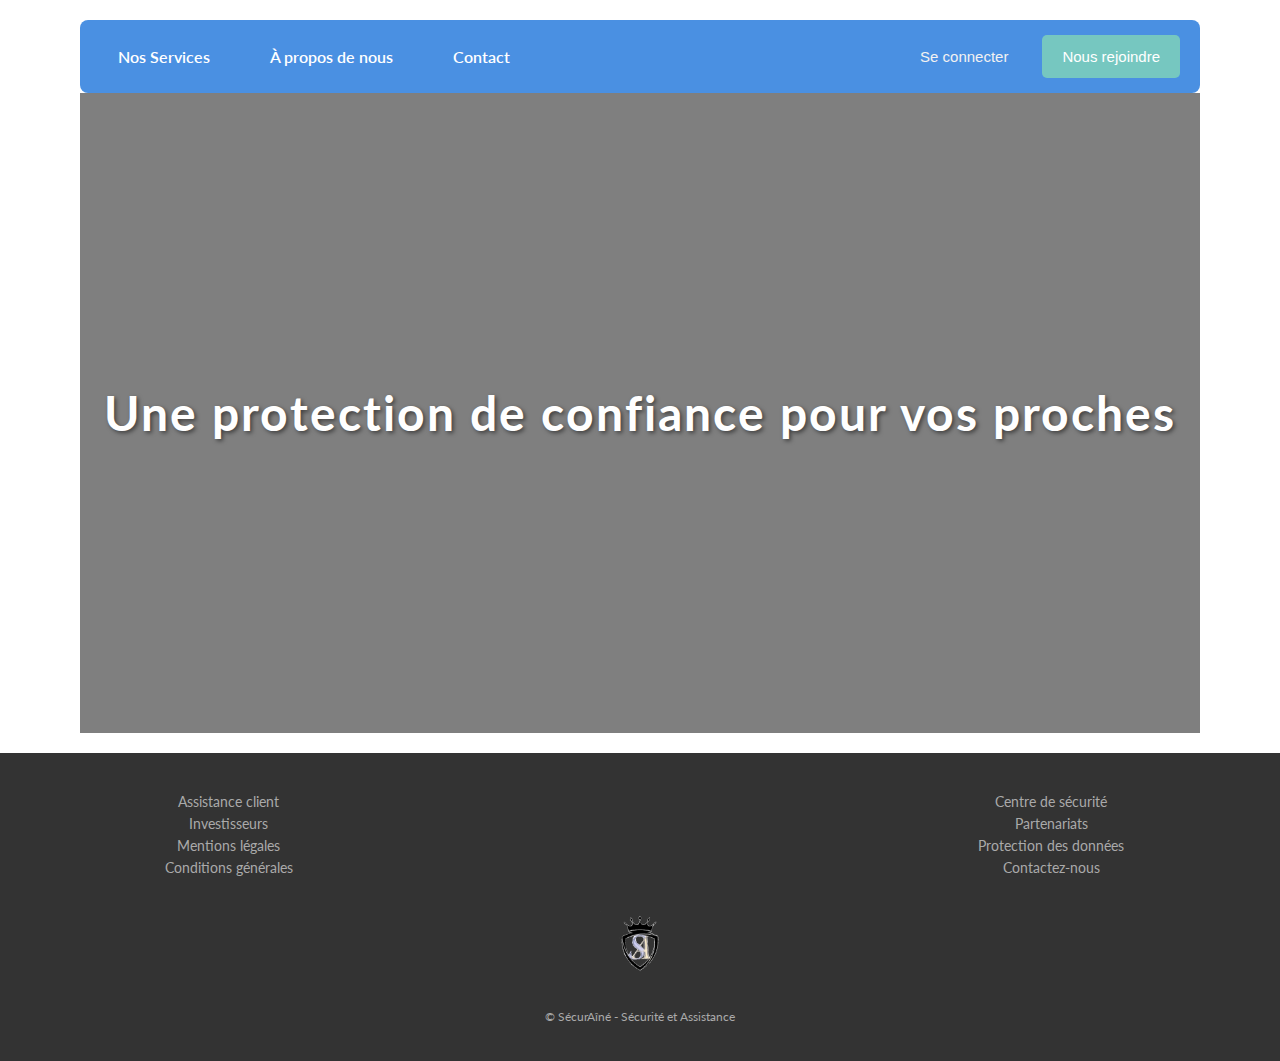
<file: index.html>
<!DOCTYPE html>
<html lang="fr">
<head>
    <meta charset="UTF-8">
    <meta name="viewport" content="width=device-width, initial-scale=1.0">
    <title>SécurAîné - Votre sécurité, notre priorité</title>
    <link rel="stylesheet" href="style.css">
</head>
<body>
    <section class="page">
        <!-- Barre de navigation -->
        <nav>
            <div class="onglets">
                <a href="services.html">Nos Services</a>
                <a href="#">À propos de nous</a>
                <a href="#">Contact</a>
            </div>
            <div class="buttons">
                <button class="login">Se connecter</button>
                <button class="register">Nous rejoindre</button>
            </div>
        </nav>
        <!-- Fin de la barre de navigation -->

        <!-- Header -->
        <header>
            <h1>Une protection de confiance pour vos proches</h1>
        </header>
        <!-- Fin du header -->
    </section>

<!-- Pied de page -->
<footer>
    <div class="colonnes">
        <div class="colonne">
            <p>Assistance client</p>
            <p>Investisseurs</p>
            <p>Mentions légales</p>
            <p>Conditions générales</p>
        </div>
        <div class="colonne">
            <p>Centre de sécurité</p>
            <p>Partenariats</p>
            <p>Protection des données</p>
            <p>Contactez-nous</p>
        </div>
    </div>
    <!-- Ajout du logo centré -->
    <div class="footer-logo">
        <img src="logo.png" alt="Logo SécurAîné">
    </div>
    <p>&copy; SécurAîné - Sécurité et Assistance</p>
</footer>
    <!-- Fin du pied de page -->
</body>
</html>
</file>
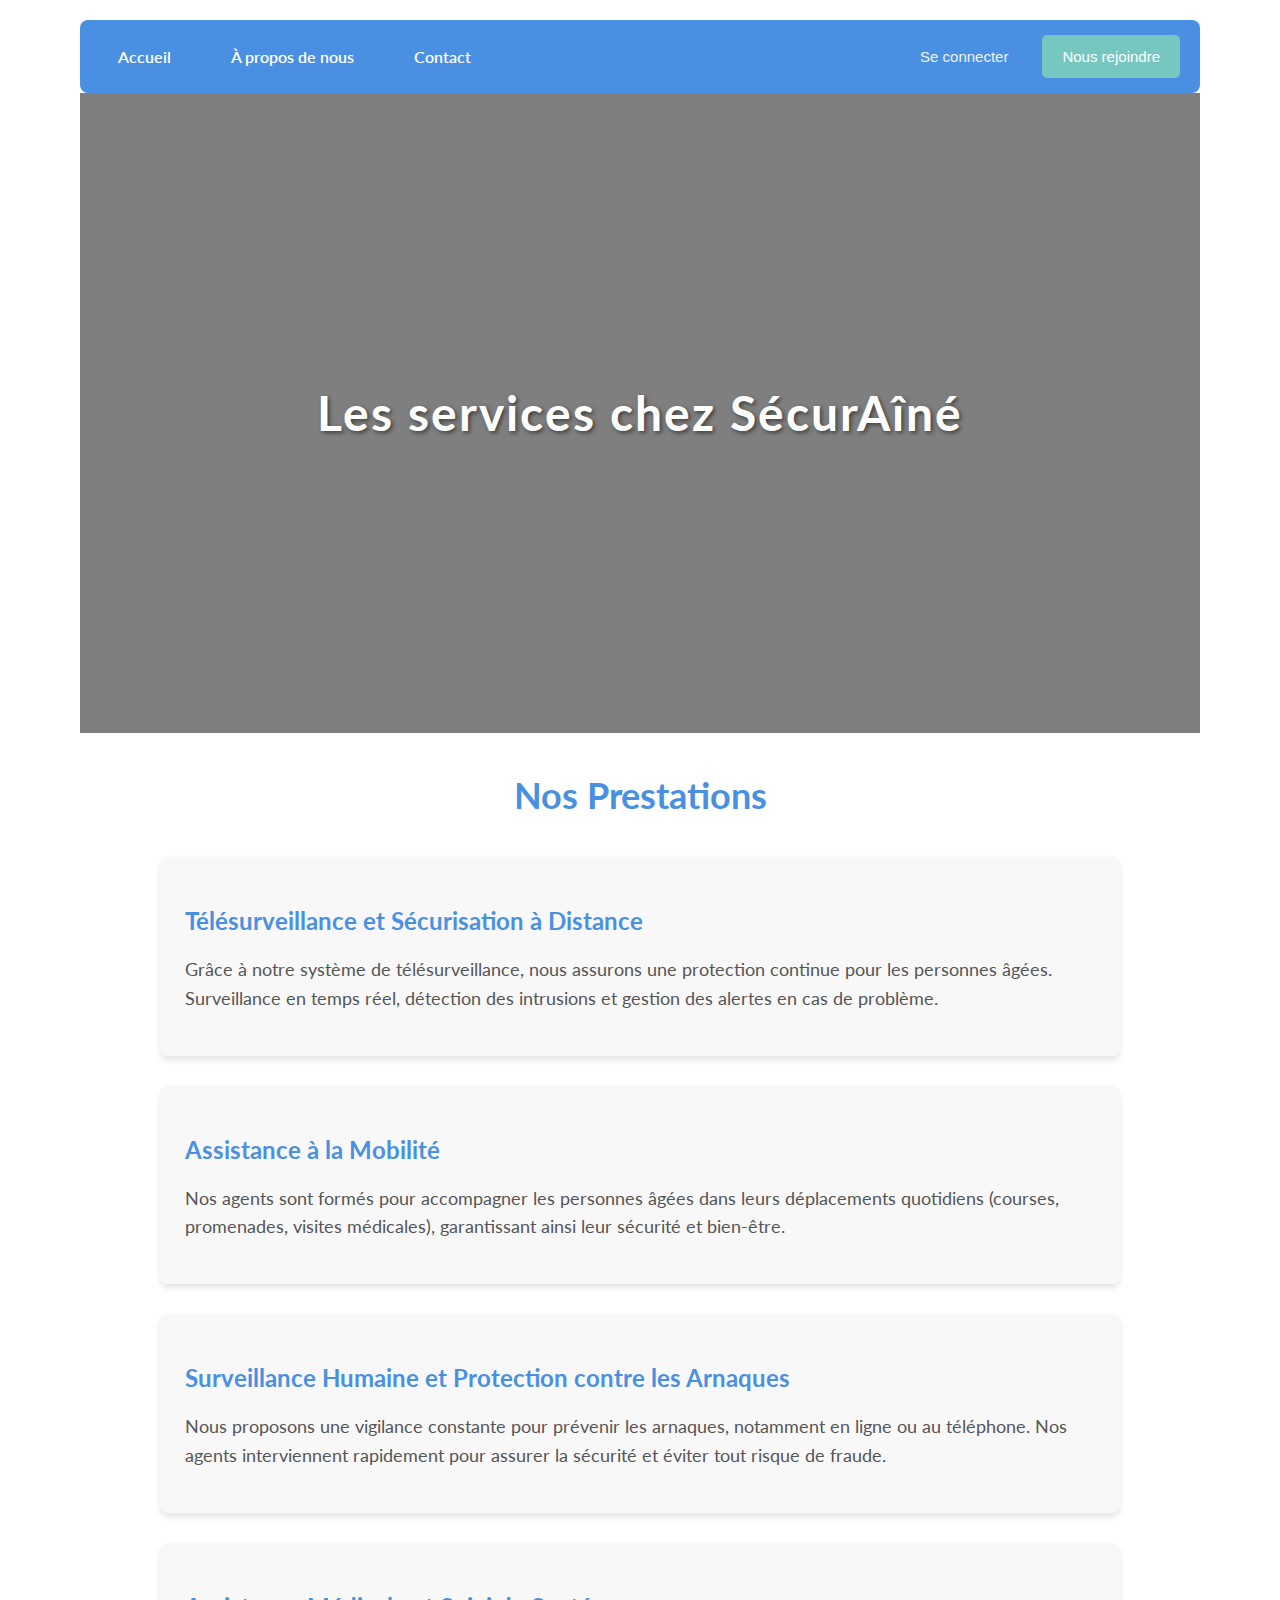
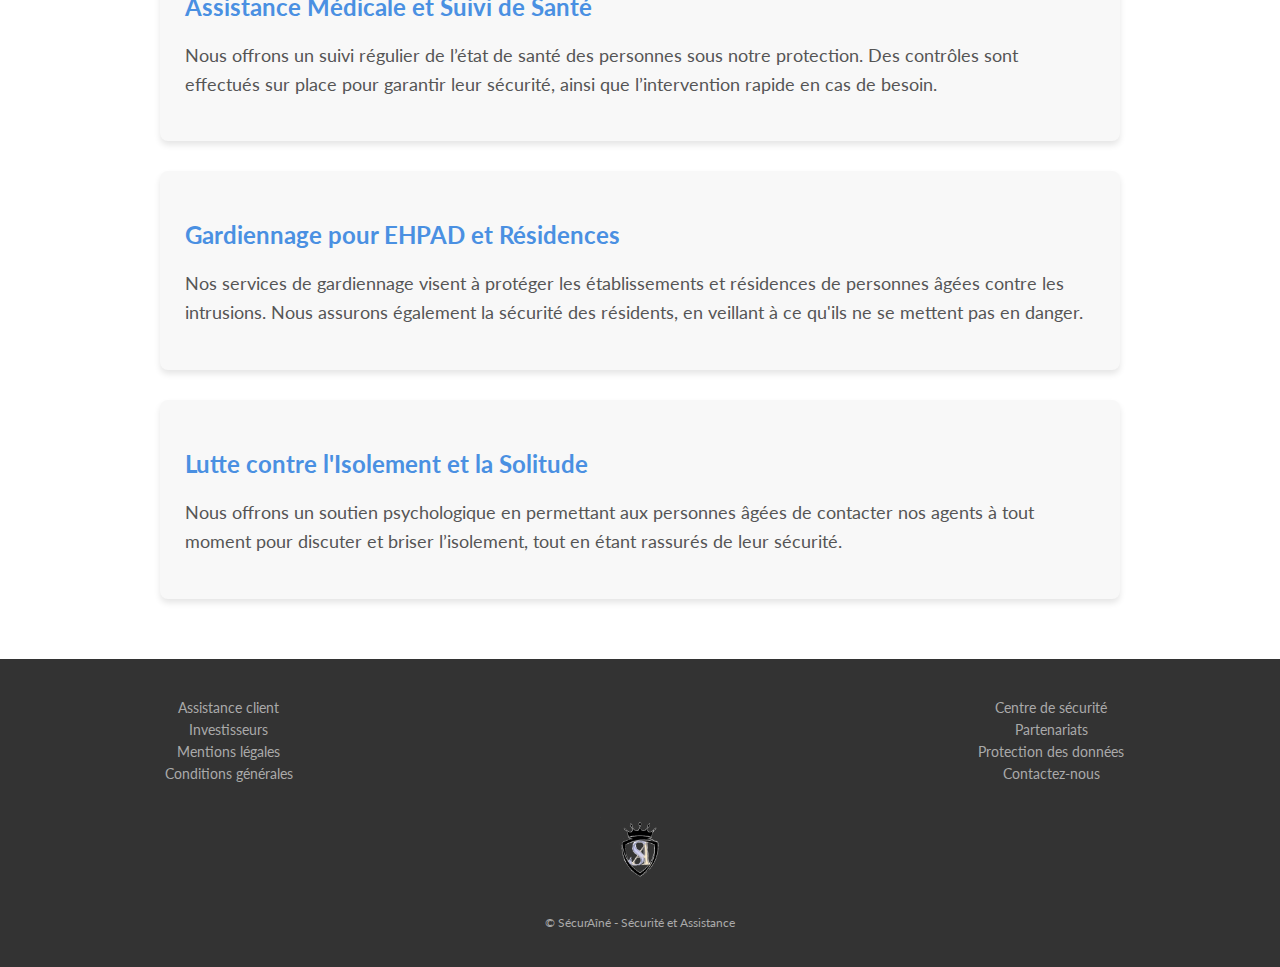
<file: services.html>
<!DOCTYPE html>
<html lang="fr">
<head>
    <meta charset="UTF-8">
    <meta name="viewport" content="width=device-width, initial-scale=1.0">
    <title>SécurAîné - Nos Services</title>
    <link rel="stylesheet" href="style.css">
    <link rel="stylesheet" href="services.css">
</head>
<body>
    <section class="page">
        <!-- Barre de navigation -->
        <nav>
            <div class="onglets">
                <a href="index.html">Accueil</a>
                <a href="#">À propos de nous</a>
                <a href="#">Contact</a>
            </div>
            <div class="buttons">
                <button class="login">Se connecter</button>
                <button class="register">Nous rejoindre</button>
            </div>
        </nav>
        <!-- Fin de la barre de navigation -->

        <!-- Header spécifique à la page Nos Services -->
        <header>
            <h1>Les services chez SécurAîné</h1>
        </header>
        <!-- Fin du header -->

        <!-- Section de présentation des services -->
        <section class="services">
            <h2>Nos Prestations</h2>
            <div class="service-item">
                <h3>Télésurveillance et Sécurisation à Distance</h3>
                <p>Grâce à notre système de télésurveillance, nous assurons une protection continue pour les personnes âgées. Surveillance en temps réel, détection des intrusions et gestion des alertes en cas de problème.</p>
            </div>

            <div class="service-item">
                <h3>Assistance à la Mobilité</h3>
                <p>Nos agents sont formés pour accompagner les personnes âgées dans leurs déplacements quotidiens (courses, promenades, visites médicales), garantissant ainsi leur sécurité et bien-être.</p>
            </div>

            <div class="service-item">
                <h3>Surveillance Humaine et Protection contre les Arnaques</h3>
                <p>Nous proposons une vigilance constante pour prévenir les arnaques, notamment en ligne ou au téléphone. Nos agents interviennent rapidement pour assurer la sécurité et éviter tout risque de fraude.</p>
            </div>

            <div class="service-item">
                <h3>Assistance Médicale et Suivi de Santé</h3>
                <p>Nous offrons un suivi régulier de l’état de santé des personnes sous notre protection. Des contrôles sont effectués sur place pour garantir leur sécurité, ainsi que l’intervention rapide en cas de besoin.</p>
            </div>

            <div class="service-item">
                <h3>Gardiennage pour EHPAD et Résidences</h3>
                <p>Nos services de gardiennage visent à protéger les établissements et résidences de personnes âgées contre les intrusions. Nous assurons également la sécurité des résidents, en veillant à ce qu'ils ne se mettent pas en danger.</p>
            </div>

            <div class="service-item">
                <h3>Lutte contre l'Isolement et la Solitude</h3>
                <p>Nous offrons un soutien psychologique en permettant aux personnes âgées de contacter nos agents à tout moment pour discuter et briser l’isolement, tout en étant rassurés de leur sécurité.</p>
            </div>
        </section>
        <!-- Fin de la section des services -->

    </section>

    <!-- Pied de page -->
    <footer>
        <div class="colonnes">
            <div class="colonne">
                <p>Assistance client</p>
                <p>Investisseurs</p>
                <p>Mentions légales</p>
                <p>Conditions générales</p>
            </div>
            <div class="colonne">
                <p>Centre de sécurité</p>
                <p>Partenariats</p>
                <p>Protection des données</p>
                <p>Contactez-nous</p>
            </div>
        </div>
    <!-- Ajout du logo centré -->
        <div class="footer-logo">
            <img src="logo.png" alt="Logo SécurAîné">
        </div>
        <p>&copy; SécurAîné - Sécurité et Assistance</p>
    </footer>
    <!-- Fin du pied de page -->
</body>
</html>
</file>
<file: style.css>
@import url('https://fonts.googleapis.com/css2?family=Lato&display=swap');

body {
    font-family: 'Lato', sans-serif;
    margin: 0;
    padding: 0;
    min-height: 100vh; /* S'assure que le body prend toute la hauteur de la page */
    display: flex;
    flex-direction: column; /* La page entière est un conteneur flexible */
    background: url('https://ffsp-securite.org/wp-content/uploads/2023/06/iStock-1137256021-1536x1024.jpg') no-repeat center center;
    background-size: cover; /* L'image couvre toute la page */
    color: #333;
}

/* Section page */
body .page {
    flex: 1; /* Le contenu prend tout l'espace disponible */
    margin: 20px 80px;
}

/* Barre de navigation */
nav {
    display: flex;
    flex-wrap: wrap;
    justify-content: space-between;
    align-items: center;
    position: sticky;
    top: 0;
    background-color: #4A90E2;
    padding: 15px 20px;
    border-radius: 8px;
}

/* Liens de navigation */
nav .onglets a {
    margin-right: 20px;
    cursor: pointer;
    color: #fff;
    font-weight: 600;
    text-decoration: none;
    padding: 12px 18px;
    border-radius: 5px;
    transition: background-color 0.3s ease, color 0.3s ease;
}

nav .onglets a:hover {
    background-color: #76C7C0;
    color: #333;
}

/* Boutons de connexion et d'inscription */
nav .buttons button {
    padding: 13px 20px;
    color: #fff;
    border: none;
    font-size: 15px;
    cursor: pointer;
    outline: none;
    border-radius: 5px;
    transition: background-color 0.3s ease;
}

nav .buttons .login {
    background-color: inherit;
    margin-right: 10px;
    color: #F2F2F2;
}

nav .buttons .login:hover {
    background-color: #333;
}

nav .buttons .register {
    background-color: #76C7C0;
    color: #fff;
}

nav .buttons .register:hover {
    background-color: #5a9b99; /* Légère variation pour l'effet de survol */
}

/* Header */
header {
    display: flex;
    justify-content: center; /* Centrer horizontalement */
    align-items: center; /* Centrer verticalement */
    text-align: center;
    padding: 120px 20px;
    background-color: rgba(0, 0, 0, 0.5); /* Ombre légère pour le texte */
    background-size: cover; /* L'image de fond doit couvrir tout le header */
    background-position: center center; /* Centrer l'image si vous souhaitez en ajouter une spécifique pour le header */
    min-height: 400px; /* Hauteur minimale pour le header */
    background-image: none; /* Empêche la superposition de l'image de fond du body */
}

header h1 {
    font-size: 48px; /* Taille du texte adaptée */
    color: #fff;
    margin: 0;
    line-height: 1.4;
    text-shadow: 2px 2px 4px rgba(0, 0, 0, 0.5); /* Ombre pour améliorer la lisibilité du texte */
    font-weight: 700; /* Gros poids pour le titre */
    letter-spacing: 2px; /* Espacement entre les lettres pour plus d'impact visuel */
}

/* Adaptation sur mobile */
@media screen and (max-width: 640px) {
    header {
        padding: 80px 20px; /* Moins de padding sur mobile */
        min-height: 300px; /* Hauteur minimale plus petite sur mobile */
    }

    header h1 {
        font-size: 30px; /* Réduire la taille du texte sur mobile */
    }
}

/* Pied de page */
footer {
    background-color: #333;
    padding: 25px 100px;
    color: #aaa;
    text-align: center;
    width: 100%; /* Le footer prend toute la largeur de la page */
    box-sizing: border-box; /* Inclut le padding dans la largeur totale */
    margin-top: auto; /* Force le footer à se placer tout en bas */
}

footer .colonnes {
    display: flex;
    flex-wrap: wrap;
    justify-content: space-between;
    margin-bottom: 20px;
}

footer .colonne {
    width: 22%; /* Largeur des colonnes */
    padding: 10px;
}

footer .colonne p {
    margin: 5px 0;
    font-size: 14px;
}

footer p {
    font-size: 12px;
    margin-top: 15px;
}

/* Footer Logo */
footer .footer-logo {
    text-align: center; /* Centre l'image horizontalement */
    margin-top: 20px;   /* Ajoute de l'espace au-dessus du logo */
}

footer .footer-logo img {
    max-width: 80px;   /* Limite la taille du logo */
    height: auto;       /* Garder les proportions de l'image */
}

/* Adaptation mobile */
@media screen and (max-width: 640px) {
    body .page {
        margin: 10px;
    }

    nav {
        flex-direction: column;
        align-items: center;
    }

    header h1 {
        font-size: 30px;
        padding: 50px 20px;
    }

    footer {
        padding: 25px 20px;
    }

    footer .colonnes {
        flex-direction: column;
        align-items: center;
    }

    footer .colonne {
        width: 100%; /* Full-width sur mobile */
        text-align: center;
    }
}
</file>
<file: services.css>
/* --- Page Nos Services --- */

/* Section de présentation des services */
.services {
    margin: 40px 80px;
    color: #333;
}

.services h2 {
    font-size: 36px;
    color: #4A90E2;
    text-align: center;
    margin-bottom: 40px; /* Augmenter l'espace sous le titre */
}

.service-item {
    margin-bottom: 30px;
    background-color: #f8f8f8;
    padding: 25px; /* Augmenter le padding pour plus d'espace autour du texte */
    border-radius: 8px;
    box-shadow: 0 4px 6px rgba(0, 0, 0, 0.1);
}

.service-item h3 {
    font-size: 24px;
    color: #4A90E2;
    margin-bottom: 20px; /* Augmenter l'espace sous les titres de services */
}

.service-item p {
    font-size: 18px;
    line-height: 1.6;
    margin-top: 10px;
    color: #555;
}

/* Pour les petits écrans, ajuster la mise en page */
@media screen and (max-width: 768px) {
    .services {
        margin: 20px;
    }

    .service-item {
        margin-bottom: 20px;
        padding: 15px;
    }

    .service-item h3 {
        font-size: 22px; /* Agrandir un peu les titres */
    }

    .service-item p {
        font-size: 16px; /* Ajuster la taille de la police des paragraphes */
    }
}
</file>
